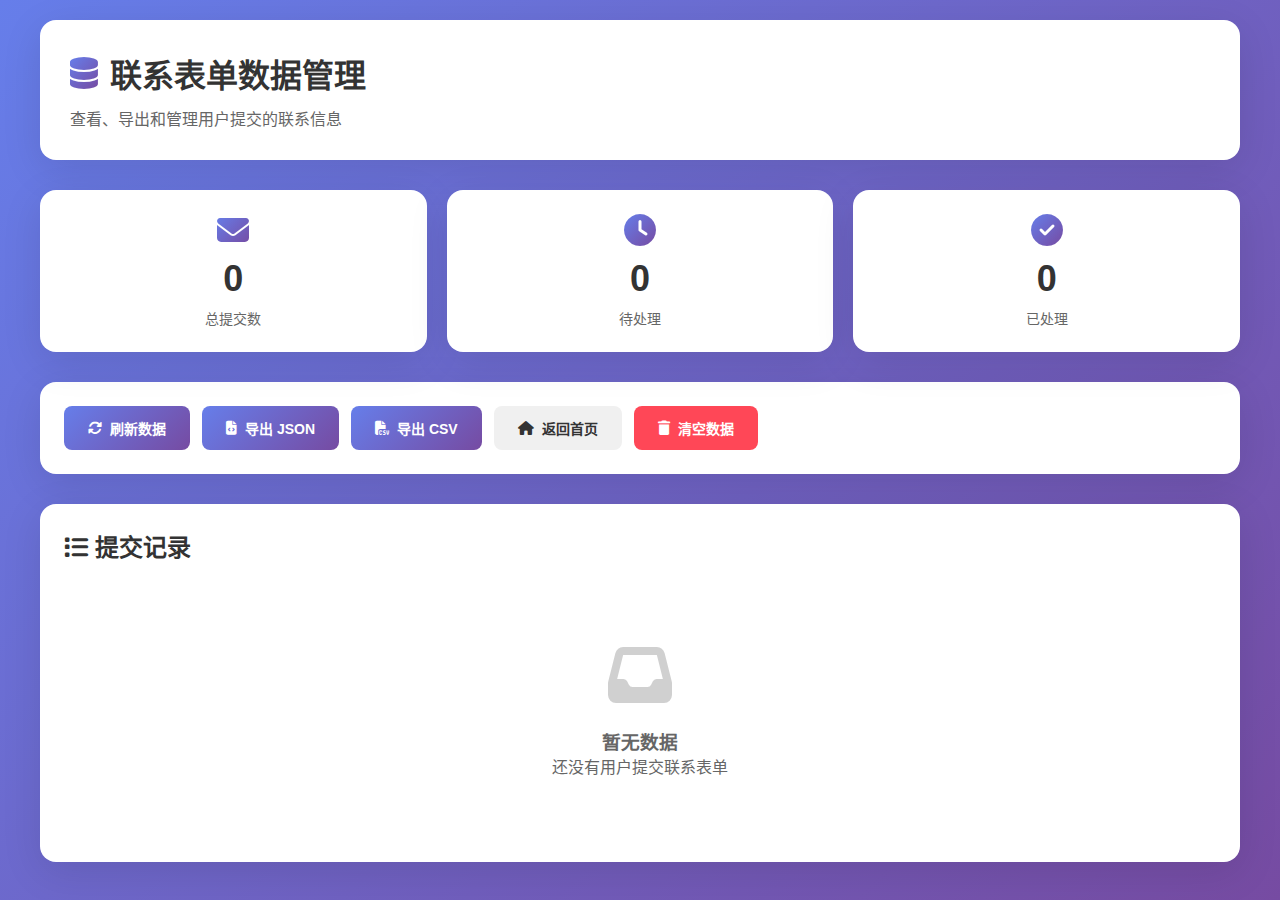
<file: admin.html>
<!DOCTYPE html>
<html lang="zh-CN">
<head>
    <meta charset="UTF-8">
    <meta name="viewport" content="width=device-width, initial-scale=1.0">
    <title>数据管理 - 济南若溪网络科技有限公司</title>
    <link rel="stylesheet" href="https://cdnjs.cloudflare.com/ajax/libs/font-awesome/6.4.0/css/all.min.css">
    <style>
        * {
            margin: 0;
            padding: 0;
            box-sizing: border-box;
        }

        body {
            font-family: -apple-system, BlinkMacSystemFont, 'Segoe UI', Roboto, 'Helvetica Neue', Arial, sans-serif;
            background: linear-gradient(135deg, #667eea 0%, #764ba2 100%);
            min-height: 100vh;
            padding: 20px;
        }

        .container {
            max-width: 1200px;
            margin: 0 auto;
        }

        .header {
            background: white;
            padding: 30px;
            border-radius: 16px;
            box-shadow: 0 10px 40px rgba(0, 0, 0, 0.1);
            margin-bottom: 30px;
        }

        .header h1 {
            color: #333;
            margin-bottom: 10px;
            display: flex;
            align-items: center;
            gap: 12px;
        }

        .header h1 i {
            background: linear-gradient(135deg, #667eea 0%, #764ba2 100%);
            -webkit-background-clip: text;
            -webkit-text-fill-color: transparent;
        }

        .stats {
            display: grid;
            grid-template-columns: repeat(auto-fit, minmax(200px, 1fr));
            gap: 20px;
            margin-bottom: 30px;
        }

        .stat-card {
            background: white;
            padding: 24px;
            border-radius: 16px;
            box-shadow: 0 10px 40px rgba(0, 0, 0, 0.1);
            text-align: center;
        }

        .stat-card i {
            font-size: 32px;
            margin-bottom: 12px;
            background: linear-gradient(135deg, #667eea 0%, #764ba2 100%);
            -webkit-background-clip: text;
            -webkit-text-fill-color: transparent;
        }

        .stat-number {
            font-size: 36px;
            font-weight: bold;
            color: #333;
            margin-bottom: 8px;
        }

        .stat-label {
            color: #666;
            font-size: 14px;
        }

        .actions {
            background: white;
            padding: 24px;
            border-radius: 16px;
            box-shadow: 0 10px 40px rgba(0, 0, 0, 0.1);
            margin-bottom: 30px;
            display: flex;
            gap: 12px;
            flex-wrap: wrap;
        }

        .btn {
            padding: 12px 24px;
            border: none;
            border-radius: 8px;
            font-size: 14px;
            font-weight: 600;
            cursor: pointer;
            display: inline-flex;
            align-items: center;
            gap: 8px;
            transition: all 0.3s ease;
        }

        .btn-primary {
            background: linear-gradient(135deg, #667eea 0%, #764ba2 100%);
            color: white;
        }

        .btn-primary:hover {
            transform: translateY(-2px);
            box-shadow: 0 8px 20px rgba(102, 126, 234, 0.4);
        }

        .btn-secondary {
            background: #f0f0f0;
            color: #333;
        }

        .btn-secondary:hover {
            background: #e0e0e0;
        }

        .btn-danger {
            background: #ff4757;
            color: white;
        }

        .btn-danger:hover {
            background: #ee5a6f;
        }

        .data-table {
            background: white;
            padding: 24px;
            border-radius: 16px;
            box-shadow: 0 10px 40px rgba(0, 0, 0, 0.1);
            overflow-x: auto;
        }

        table {
            width: 100%;
            border-collapse: collapse;
        }

        th, td {
            padding: 12px;
            text-align: left;
            border-bottom: 1px solid #eee;
        }

        th {
            background: #f8f9fa;
            font-weight: 600;
            color: #333;
        }

        tr:hover {
            background: #f8f9fa;
        }

        .status-badge {
            padding: 4px 12px;
            border-radius: 12px;
            font-size: 12px;
            font-weight: 600;
        }

        .status-pending {
            background: #fff3cd;
            color: #856404;
        }

        .status-processed {
            background: #d4edda;
            color: #155724;
        }

        .empty-state {
            text-align: center;
            padding: 60px 20px;
            color: #666;
        }

        .empty-state i {
            font-size: 64px;
            margin-bottom: 20px;
            opacity: 0.3;
        }

        @media (max-width: 768px) {
            .actions {
                flex-direction: column;
            }

            .btn {
                width: 100%;
                justify-content: center;
            }
        }
    </style>
</head>
<body>
    <div class="container">
        <div class="header">
            <h1><i class="fas fa-database"></i> 联系表单数据管理</h1>
            <p style="color: #666; margin-top: 8px;">查看、导出和管理用户提交的联系信息</p>
        </div>

        <div class="stats">
            <div class="stat-card">
                <i class="fas fa-envelope"></i>
                <div class="stat-number" id="totalCount">0</div>
                <div class="stat-label">总提交数</div>
            </div>
            <div class="stat-card">
                <i class="fas fa-clock"></i>
                <div class="stat-number" id="pendingCount">0</div>
                <div class="stat-label">待处理</div>
            </div>
            <div class="stat-card">
                <i class="fas fa-check-circle"></i>
                <div class="stat-number" id="processedCount">0</div>
                <div class="stat-label">已处理</div>
            </div>
        </div>

        <div class="actions">
            <button class="btn btn-primary" onclick="refreshData()">
                <i class="fas fa-sync-alt"></i> 刷新数据
            </button>
            <button class="btn btn-primary" onclick="exportJSON()">
                <i class="fas fa-file-code"></i> 导出 JSON
            </button>
            <button class="btn btn-primary" onclick="exportCSV()">
                <i class="fas fa-file-csv"></i> 导出 CSV
            </button>
            <button class="btn btn-secondary" onclick="window.location.href='index.html'">
                <i class="fas fa-home"></i> 返回首页
            </button>
            <button class="btn btn-danger" onclick="clearAllData()">
                <i class="fas fa-trash"></i> 清空数据
            </button>
        </div>

        <div class="data-table">
            <h2 style="margin-bottom: 20px; color: #333;">
                <i class="fas fa-list"></i> 提交记录
            </h2>
            <div id="tableContainer"></div>
        </div>
    </div>

    <script src="js/script.js"></script>
    <script>
        // 刷新数据
        function refreshData() {
            const stats = formManager.getStats();
            document.getElementById('totalCount').textContent = stats.total;
            document.getElementById('pendingCount').textContent = stats.pending;
            document.getElementById('processedCount').textContent = stats.processed;

            const submissions = formManager.getAllSubmissions();
            const tableContainer = document.getElementById('tableContainer');

            if (submissions.length === 0) {
                tableContainer.innerHTML = `
                    <div class="empty-state">
                        <i class="fas fa-inbox"></i>
                        <h3>暂无数据</h3>
                        <p>还没有用户提交联系表单</p>
                    </div>
                `;
                return;
            }

            const tableHTML = `
                <table>
                    <thead>
                        <tr>
                            <th>ID</th>
                            <th>姓名</th>
                            <th>邮箱</th>
                            <th>电话</th>
                            <th>公司</th>
                            <th>服务类型</th>
                            <th>留言</th>
                            <th>提交时间</th>
                            <th>状态</th>
                        </tr>
                    </thead>
                    <tbody>
                        ${submissions.reverse().map(item => `
                            <tr>
                                <td>${item.id}</td>
                                <td>${item.name}</td>
                                <td>${item.email}</td>
                                <td>${item.phone || '-'}</td>
                                <td>${item.company || '-'}</td>
                                <td>${item.service || '-'}</td>
                                <td style="max-width: 200px; overflow: hidden; text-overflow: ellipsis; white-space: nowrap;" title="${item.message || ''}">${item.message || '-'}</td>
                                <td>${new Date(item.timestamp).toLocaleString('zh-CN')}</td>
                                <td><span class="status-badge status-${item.status}">${item.status === 'pending' ? '待处理' : '已处理'}</span></td>
                            </tr>
                        `).join('')}
                    </tbody>
                </table>
            `;

            tableContainer.innerHTML = tableHTML;
        }

        // 导出 JSON
        function exportJSON() {
            formManager.exportToJSON();
        }

        // 导出 CSV
        function exportCSV() {
            formManager.exportToCSV();
        }

        // 清空所有数据
        function clearAllData() {
            formManager.clearAll();
            refreshData();
        }

        // 页面加载时刷新数据
        refreshData();
    </script>
</body>
</html>
</file>
